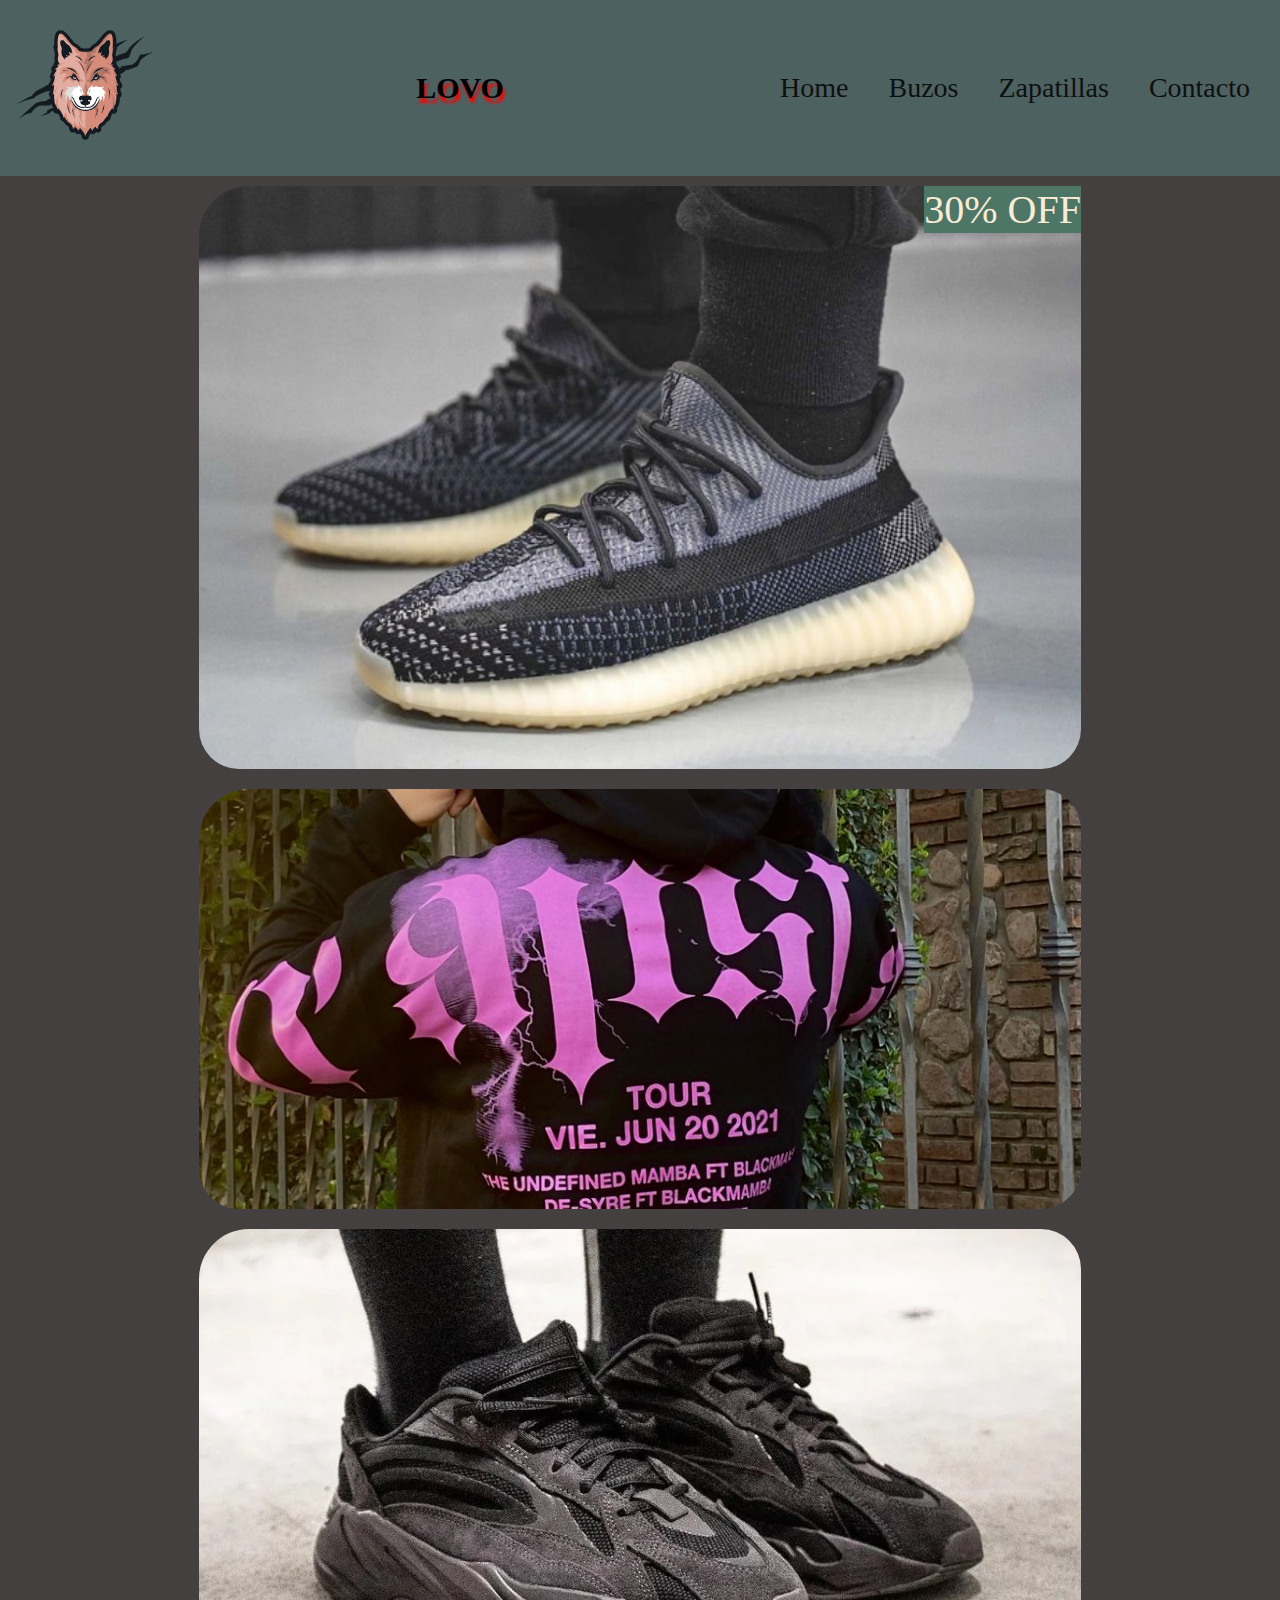
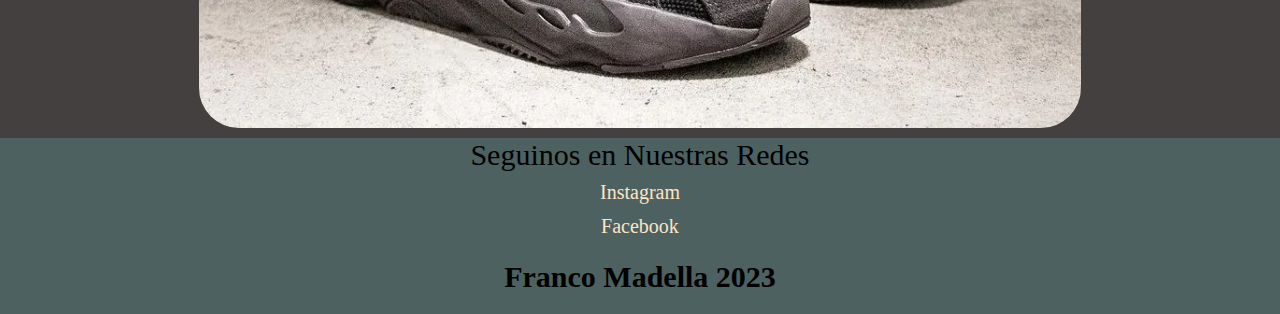
<file: index.html>
<!DOCTYPE html>
<html lang="en">
<head>
    <meta charset="UTF-8">
    <meta name="viewport" content="width=device-width, initial-scale=1.0">
    <link rel="stylesheet" href="./css/style.css">
    <link href="https://cdn.jsdelivr.net/npm/bootstrap@5.3.2/dist/css/bootstrap.min.css" rel="stylesheet" integrity="sha384-T3c6CoIi6uLrA9TneNEoa7RxnatzjcDSCmG1MXxSR1GAsXEV/Dwwykc2MPK8M2HN" crossorigin="anonymous">   
    <title>LOVO</title>
</head>
<body>
    <header>
        <a href="./index.html"><img src="./assets/lobo.png" alt="logo-lobo"></a>    
        <h2>LOVO</h2>
            <nav class="">
                <ul>
                    <li><a href="./index.html">Home</a></li>
                    <li><a href="./pages/buzos.html">Buzos</a></li>
                    <li><a href="./pages/zapatillas.html">Zapatillas</a></li>
                    <li><a href="./pages/contacto.html">Contacto</a></li>
                </ul>
            </nav>
    </header>
    <main>
        <section>
            <div class="contenedor">
                <div class="home">
                    <img src="./assets/yeezy.png" alt="" class="img-uno">
                    <p class="descuento">30% OFF</p>
                </div>
                <div class="home">
                 <img src="./assets/buzo.png" alt="" class="img-dos">
                </div>
                <div class="home">
                 <img src="./assets/yeezy700.png" alt="" class="img-largo">
                </div>
        </section>
    </main>

<footer>
    <div>
        <p>
        Seguinos en Nuestras Redes    
        </p>
        <div class="redes">
                <a href="https://www.instagram.com/">Instagram</a><br>
                <a href="https://www.facebook.com/">Facebook</a>
            </div>
        </div>
       <div class="nombre">
            <h2>Franco Madella 2023</h2>
     </div>
</footer>

<script src="https://cdn.jsdelivr.net/npm/bootstrap@5.3.2/dist/js/bootstrap.bundle.min.js" integrity="sha384-C6RzsynM9kWDrMNeT87bh95OGNyZPhcTNXj1NW7RuBCsyN/o0jlpcV8Qyq46cDfL" crossorigin="anonymous"></script>
</body>
</html>
</file>
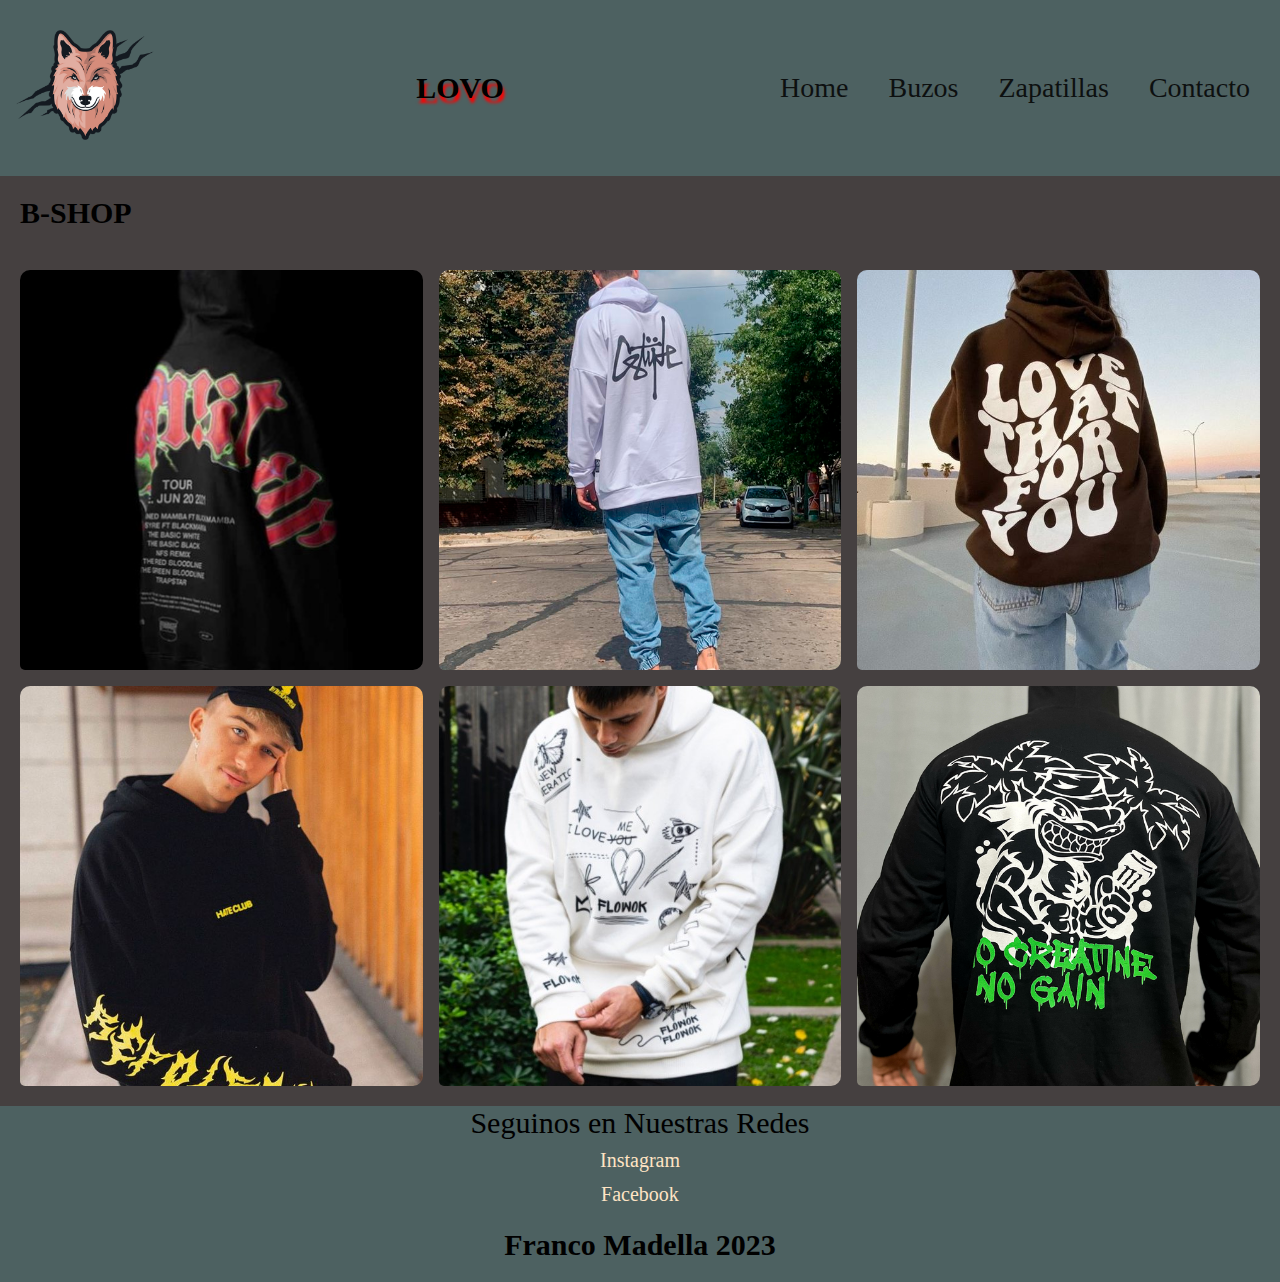
<file: pages/buzos.html>
<!DOCTYPE html>
<html lang="en">
<head>
    <meta charset="UTF-8">
    <meta name="viewport" content="width=device-width, initial-scale=1.0">
    <link rel="stylesheet" href="./../css/style.css">
    <link href="https://cdn.jsdelivr.net/npm/bootstrap@5.3.2/dist/css/bootstrap.min.css" rel="stylesheet" integrity="sha384-T3c6CoIi6uLrA9TneNEoa7RxnatzjcDSCmG1MXxSR1GAsXEV/Dwwykc2MPK8M2HN" crossorigin="anonymous">
    <title>Buzos - LOVO</title>
</head>
<body>

<header>
        <a href="./../index.html"><img src="./../assets/lobo.png" alt="logo-lobo"></a>   
        <h2>LOVO</h2>
         <nav>
             <ul>
                    <li><a href="./../index.html">Home</a></li>
                    <li><a href="./buzos.html">Buzos</a></li>
                    <li><a href="./zapatillas.html">Zapatillas</a></li>
                    <li><a href="./contacto.html">Contacto</a></li>
            </ul>
        </nav>
</header>

<main>
    <section>
        <h2 class="text-center text-light">B-SHOP</h2>
        <div class="buzosoversize">
                   <div class="buzo">
                        <img src="./../assets/buzosandia.png" alt="" class="img-uno">
                    </div>
                    <div class="buzo">
                        <img src="./../assets/buzodos.png" alt="" class="img-dos">
                    </div>
                    <div class="buzo">
                        <img src="./../assets/buzouno.png" alt="" class="img-tres">
                    </div>
                    <div class="buzo">
                        <img src="./../assets/buzoyellow.png" alt="" class="img-cuatro">
                    </div>
                    <div class="buzo">
                        <img src="./../assets/buzocuatro.png" alt="" class="img-cinco">
                    </div>
                    <div class="buzo">
                        <img src="./../assets/buzoseis.png" alt="" class="img-seis">
                </div>
        </div>
     </section>
</main>

<footer>
        <div>
            <p>
                Seguinos en Nuestras Redes
            </p>
            <div class="redes">
                <a href="https://www.instagram.com/">Instagram</a><br>
                <a href="https://www.facebook.com/">Facebook</a>
            </div>
        </div>
        <div class="nombre">
            <h2>Franco Madella 2023</h2>
        </div>
</footer>
<script src="https://cdn.jsdelivr.net/npm/bootstrap@5.3.2/dist/js/bootstrap.bundle.min.js" integrity="sha384-C6RzsynM9kWDrMNeT87bh95OGNyZPhcTNXj1NW7RuBCsyN/o0jlpcV8Qyq46cDfL" crossorigin="anonymous"></script>
</body>
</html>
</file>
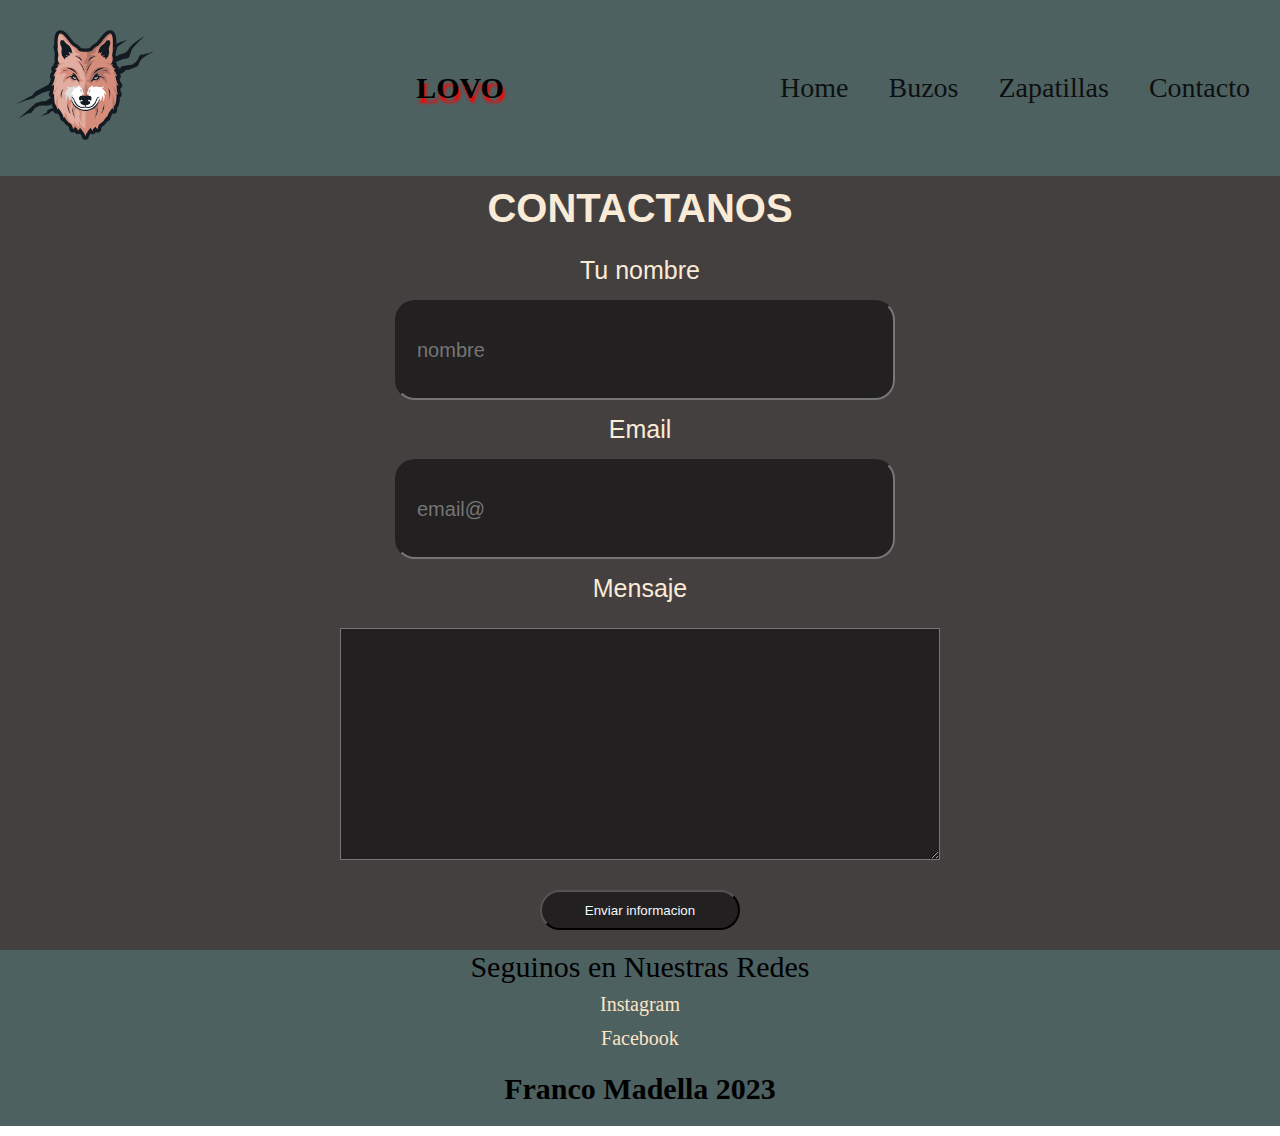
<file: pages/contacto.html>
<!DOCTYPE html>
<html lang="en">
<head>
    <meta charset="UTF-8">
    <meta name="viewport" content="width=device-width, initial-scale=1.0">
    <link rel="stylesheet" href="./../css/style.css">
    <link href="https://cdn.jsdelivr.net/npm/bootstrap@5.3.2/dist/css/bootstrap.min.css" rel="stylesheet" integrity="sha384-T3c6CoIi6uLrA9TneNEoa7RxnatzjcDSCmG1MXxSR1GAsXEV/Dwwykc2MPK8M2HN" crossorigin="anonymous">
    <title>Contacto- LOVO</title>
</head>
<body>
    <body>
        <header>
            <a href="./../index.html"><img src="./../assets/lobo.png" alt="logo-lobo"></a>   
            <h2>LOVO</h2>
             <nav>
                 <ul>
                        <li><a href="./../index.html">Home</a></li>
                        <li><a href="./buzos.html">Buzos</a></li>
                        <li><a href="./zapatillas.html">Zapatillas</a></li>
                        <li><a href="./contacto.html">Contacto</a></li>
                </ul>
            </nav>
    </header>

    <main>
        <section>
            <h1>CONTACTANOS</h1>
        
        <div class="formulario">
            <form action="">
                <div class="contenidoform">
                    <label> Tu nombre</label>
                    <div class="inputtext">
                    <input type="text" placeholder="nombre">                   
                    </div>
                    <label>Email</label>
                    <div class="inputtext">
                    <input type="email" placeholder="email@">
                    </div>
                    <label>Mensaje</label>
                    <div class="textareainput">
                     <textarea name="text" id="message" cols="20" rows="10" placeholder="Mensaje (Opcional)">   
                    </textarea>
                    </div>
                    <div class="infoboton">
                        <button class="botoninfo">Enviar informacion</button>
                    </div>
                </div>
            </form>
        </div>
        </section>
    </main>
    <footer>
        <div>
            <p>
                Seguinos en Nuestras Redes
            </p>
            <div class="redes">
                <a href="https://www.instagram.com/">Instagram</a><br>
                <a href="https://www.facebook.com/">Facebook</a>
            </div>
        </div>
        <div class="nombre">
            <h2>Franco Madella 2023</h2>
        </div>
    </footer>
    <script src="https://cdn.jsdelivr.net/npm/bootstrap@5.3.2/dist/js/bootstrap.bundle.min.js" integrity="sha384-C6RzsynM9kWDrMNeT87bh95OGNyZPhcTNXj1NW7RuBCsyN/o0jlpcV8Qyq46cDfL" crossorigin="anonymous"></script>
</body>
</html>
</body>
</html>
</file>
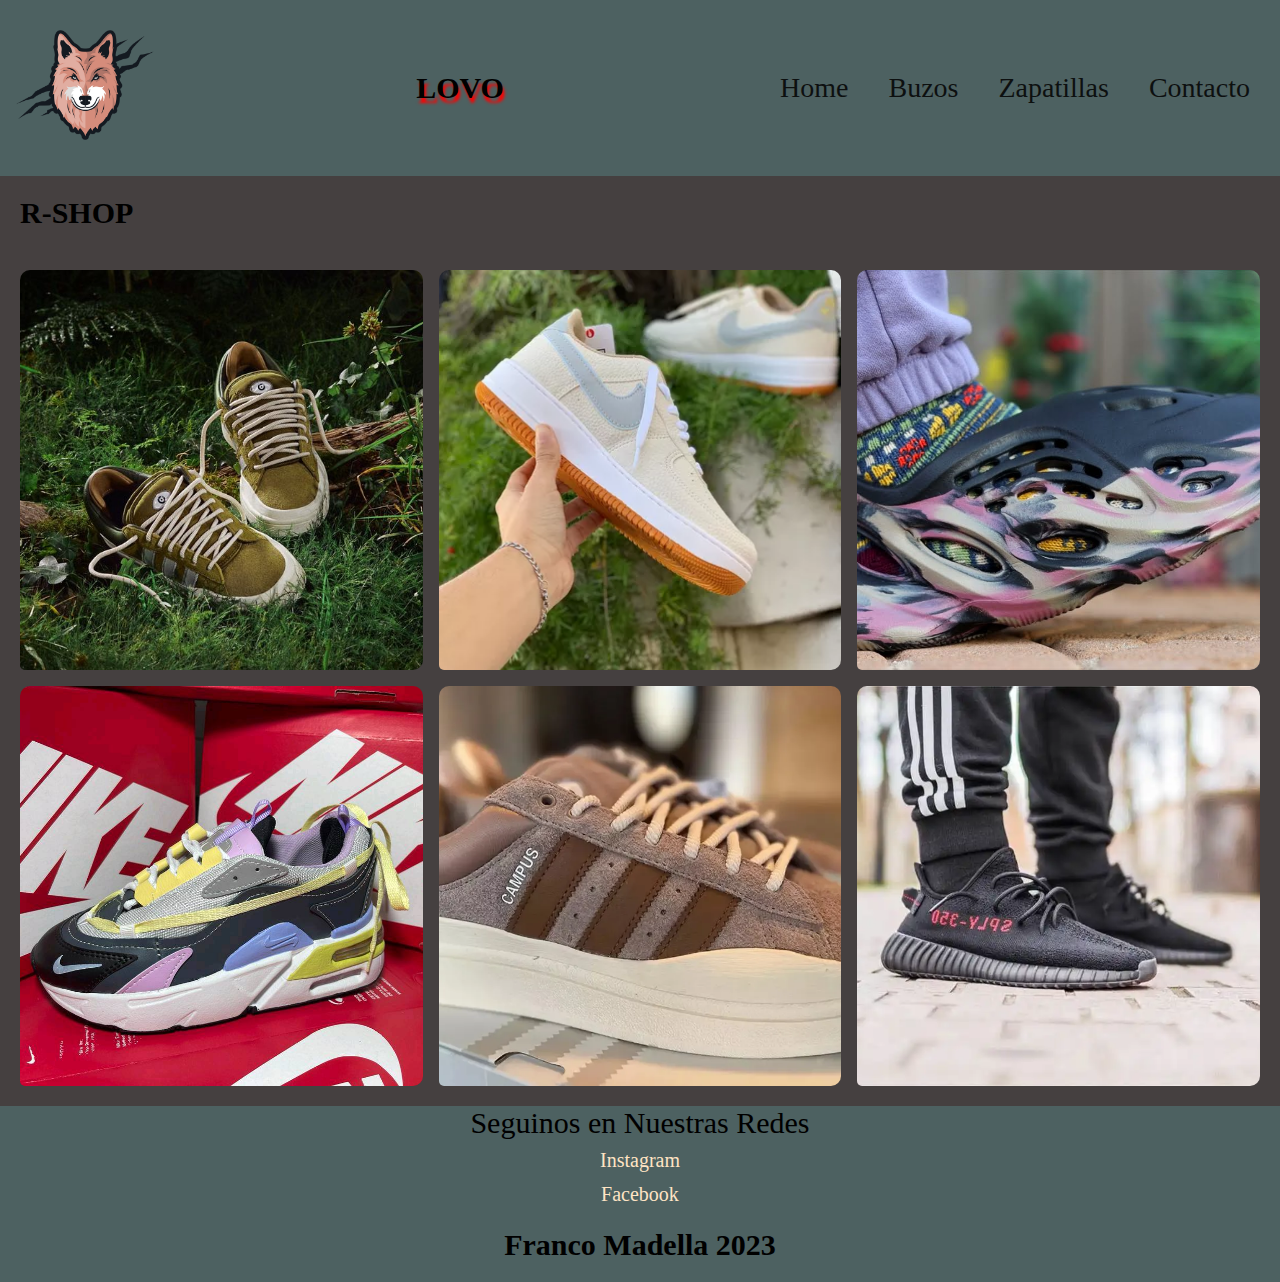
<file: pages/zapatillas.html>
<!DOCTYPE html>
<html lang="en">
<head>
    <meta charset="UTF-8">
    <meta name="viewport" content="width=device-width, initial-scale=1.0">
    <link rel="stylesheet" href="./../css/style.css">
    <link href="https://cdn.jsdelivr.net/npm/bootstrap@5.3.2/dist/css/bootstrap.min.css" rel="stylesheet" integrity="sha384-T3c6CoIi6uLrA9TneNEoa7RxnatzjcDSCmG1MXxSR1GAsXEV/Dwwykc2MPK8M2HN" crossorigin="anonymous">
    <title>Zapatillas- LOVO</title>
</head>
<body>
    <header>
        <a href="./../index.html"><img src="./../assets/lobo.png" alt="logo-lobo"></a>   
        <h2>LOVO</h2>
         <nav>
             <ul>
                    <li><a href="./../index.html">Home</a></li>
                    <li><a href="./buzos.html">Buzos</a></li>
                    <li><a href="./zapatillas.html">Zapatillas</a></li>
                    <li><a href="./contacto.html">Contacto</a></li>
            </ul>
        </nav>
</header>

<main>
    <section>
        <h2 class="text-center text-light">R-SHOP</h2>
        <div class="zapasoversize">
                   <div class="zapas">
                        <img src="./../assets/adidasmessi.png" alt="" class="img-uno">
                    </div>
                    <div class="zapas">
                        <img src="./../assets/airforce.png" alt="" class="img-dos">
                    </div>
                    <div class="zapas">
                        <img src="./../assets/foam.png" alt="" class="img-tres">
                    </div>
                    <div class="zapas">
                        <img src="./../assets/furyosas.png" alt="" class="img-cuatro">
                    </div>
                    <div class="zapas">
                        <img src="./../assets/badbunny.png" alt="" class="img-cinco">
                    </div>
                    <div class="zapas">
                        <img src="./../assets/yeezynormal.png" alt="" class="img-seis">
                </div>
        </div>
     </section>
</main>

<footer>
        <div>
            <p>
                Seguinos en Nuestras Redes
            </p>
            <div class="redes">
                <a href="https://www.instagram.com/">Instagram</a><br>
                <a href="https://www.facebook.com/">Facebook</a>
            </div>
        </div>
        <div class="nombre">
            <h2>Franco Madella 2023</h2>
        </div>
     </footer>
     <script src="https://cdn.jsdelivr.net/npm/bootstrap@5.3.2/dist/js/bootstrap.bundle.min.js" integrity="sha384-C6RzsynM9kWDrMNeT87bh95OGNyZPhcTNXj1NW7RuBCsyN/o0jlpcV8Qyq46cDfL" crossorigin="anonymous"></script>
</body>
</html>
</file>
<file: css/style.css>
*{
    padding: 0;
    margin: 0;
    box-sizing: border-box;
}

header{
    background-color: rgb(77, 97, 97);
    display: flex;
    flex-direction: column;
    text-align: center;
    font-size: 22px;
}

header h2{
    font-size: 30px;
    text-shadow: 2px 5px 3px red;
    padding: 20px;
}

header img{
    width: 150px;
}
nav ul{
    list-style: none;
    padding: 5px;

}
nav ul li a{
    color: rgb(13, 16, 16);
    text-decoration: none;
}

main{
    background-color: rgb(69, 64, 64);
}

.contenedor{
    display: grid;
    grid-template-columns: 1fr;
    grid-template-rows: 400px 400px 400px;
    padding: 10px;
    gap: 20px;
}

.home img{
    width: 100%;
    height: 100%;
    border-radius: 50px 40px 40px 40px;
    object-fit: cover;
}
.descuento{
    position: absolute;
    top: 0;
    right: 0;
    background-color: rgb(77, 118, 102);
    color: antiquewhite;
    font-size: 40px;
}
.home{
    position: relative;
}


footer{
    background-color: rgb(77, 97, 97);
    text-align: center;
    font-size: 30px;
}

footer .redes a{
    font-size: 20px;
    text-decoration: none;
    color: bisque;  
}

footer .nombre{
    text-align: center;
    font-size: 20px;
    padding: 20px;
}

@media screen and (min-width: 768px){
    header nav ul{
        display: flex;
        justify-content: center;
        gap: 40px;
        list-style: none;
        padding: 20px;
        font-size: 28px;
    }    
}

@media screen and (min-width: 1024px){
    header{
        display: flex;
        justify-content: space-between;
        align-items: center;
        padding: 10px;
        flex-direction: row;
    }

    nav ul {
        font-size: 30px; 
    }

}

@media screen and (min-width: 1200px){
    .contenedor{
        grid-template-columns: 70%;
        grid-template-rows: auto 420px;
        justify-content: center;
    }
    .home img{
        object-fit: cover;
    }
}

/* --MAIN DE LA CARPETA BUZOS--  */

.buzosoversize{
    display: grid;
    grid-template-columns: 1fr;
    gap: 1rem;
    padding: 20px;
}

.buzo img{
    width: 100%;
    height: 100%;
    object-fit: cover;
    border-radius: 10px 10px 10px 5px;
}

.text-light{
    font-size: 30px;
    padding: 20px;
}

@media screen and (min-width: 768px){
    .buzosoversize{
        grid-template-columns: repeat(2, 1fr);
        grid-template-rows: 400px 400px 500px;
}
}

@media screen and (min-width: 1024px){
    .buzosoversize{
        grid-template-columns: repeat(3, 1fr);
        grid-template-rows: 400px 400px;
}
}

.zapasoversize{
    display: grid;
    grid-template-columns: 1fr;
    gap: 1rem;
    padding: 20px;
}

.zapas img{
    width: 100%;
    height: 100%;
    object-fit: cover;
    border-radius: 10px 10px 10px 5px;
}

@media screen and (min-width: 768px){
    .zapasoversize{
        grid-template-columns: repeat(2, 1fr);
        grid-template-rows: 400px 400px 500px;
}
}

@media screen and (min-width: 1024px){
    .zapasoversize{
        grid-template-columns: repeat(3, 1fr);
        grid-template-rows: 400px 400px;
}
}

main section h1{
    font-size: 40px;
    font-family: 'Segoe UI', Tahoma, Geneva, Verdana, sans-serif;
    color: antiquewhite;
    text-align: center;
    padding: 10px;
}

.contenidoform{
    display: flex;
    flex-direction: column;
}

.contenidoform label{
    font-size: 25px;
    text-align: center;
    font-family: sans-serif;
    color: antiquewhite;
    padding: 15px;
}   

input {
    padding: 20px;
    font-size: 20px;
    width: 300px;
    margin-left: 10px;
    border-radius: 20px 20px 20px 20px;
    background: rgb(0, 0, 0 , 0.50);
    color: aliceblue;
}

textarea{
    width: 290px;
    margin-left: 40px;
    margin: 10px;
    background: rgb(0, 0, 0 , 0.50);
    font-size: 20px;
    color: azure;
}

.infoboton{
display: flex;
justify-content: center;
padding: 20px;
}

.botoninfo{
    width: 200px;
    height: 40px;
    border-radius: 20px 20px 20px 20px;
    background: rgb(0, 0, 0 , 0.50);
    color: aliceblue;
    font-family: sans-serif;

}

@media screen and (min-width: 768px){
    .inputtext{
        display: flex;
        justify-content: center;
    }
    .textareainput{
        display: flex;
        justify-content: center;
    }    
    input{
        width: 500px;
        height: 100px;
    }
    textarea{
        width: 600px;
    }
}
</file>
